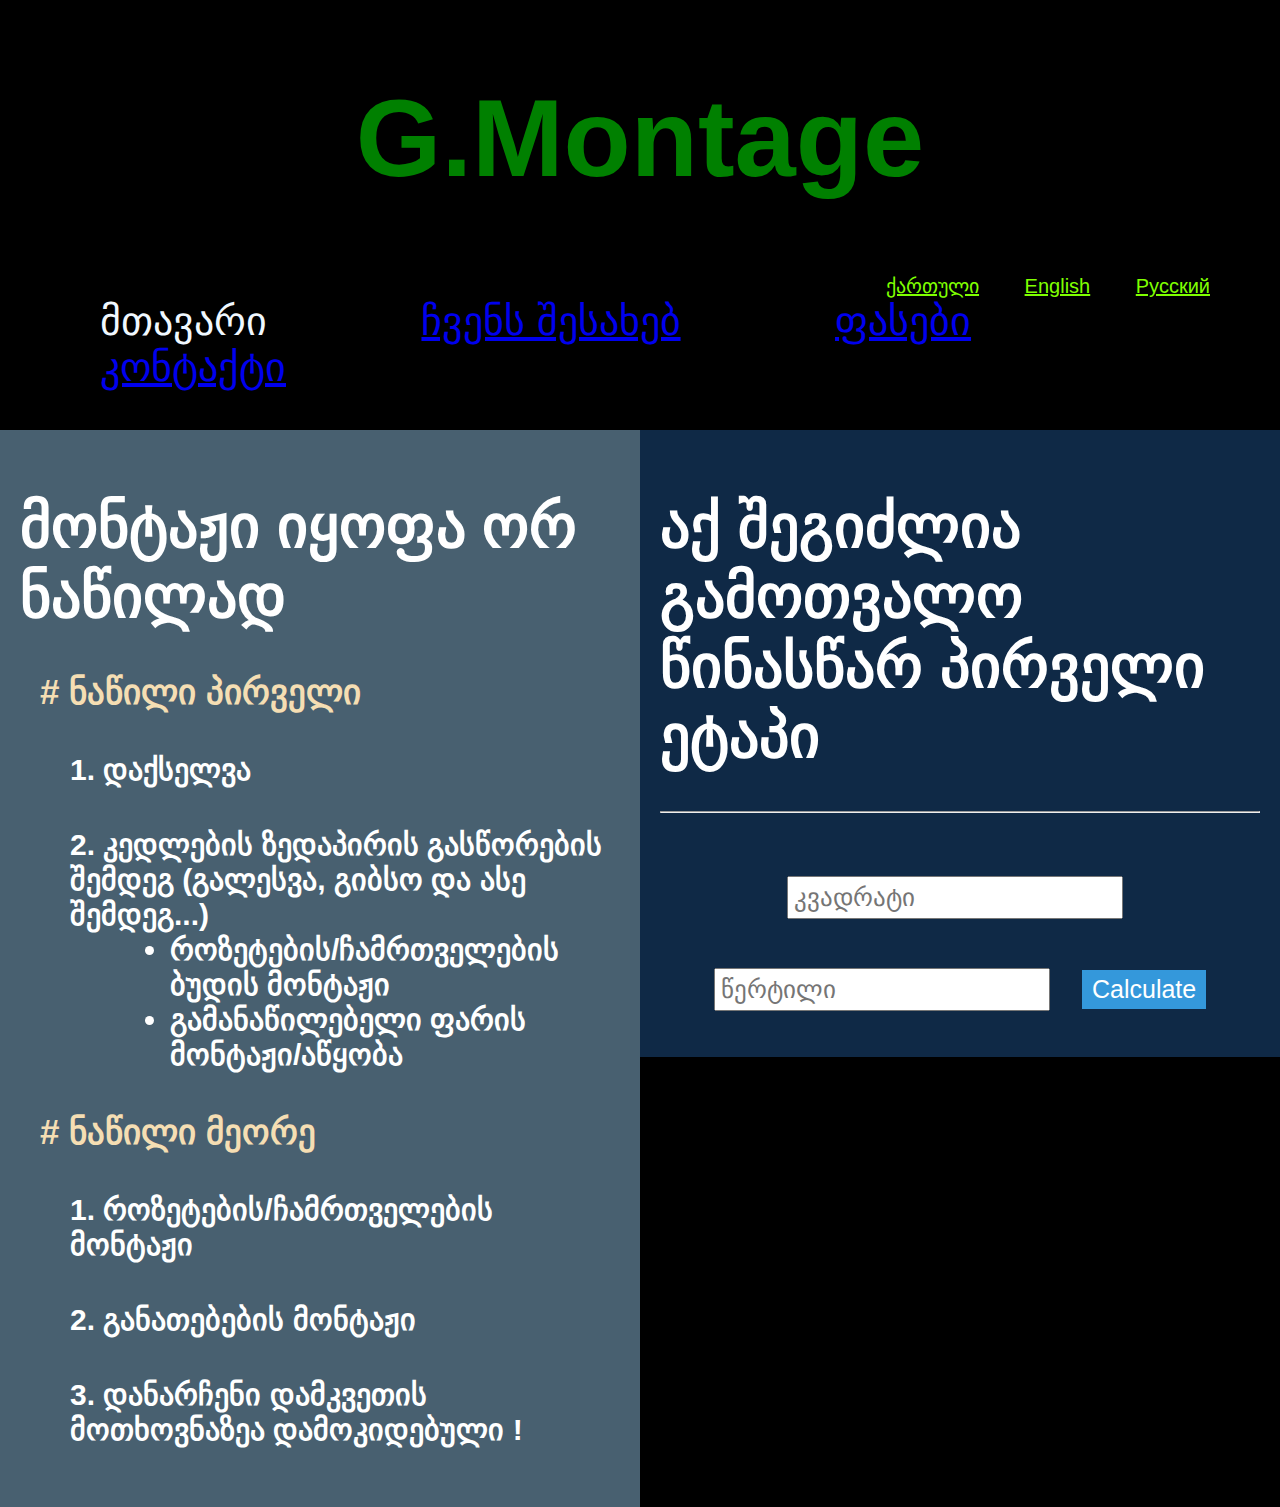
<file: Front/index.html>
<!DOCTYPE html>
<html lang="en">
<head>
    <meta charset="UTF-8">
    <meta http-equiv="X-UA-Compatible" content="IE=edge">
    <meta name="viewport" content="width=device-width, initial-scale=1.0">
    <link rel="stylesheet" href="./CSS/index.css">
    <title>G.Montage</title>
</head>
<body id="body">
    <h1 id="saxeli">G.Montage</h1>
    <div id="languages">
        <a id="ka-color" href="#">ქართული</a>
        <a id="ka-color" href="./HTML/index_en.html">English</a>
        <a id="ka-color" href="./HTML/index_ru.html">Русский</a>
    </div>
    <div>
        <div id="menu">
            <ul id="horizontal-list">
                <li id="mtavari">მთავარი</li>
                <li id="chvenshesaxeb"><a href="./HTML/chvenshesaxeb.html">ჩვენს შესახებ</a></li>
                <li id="fasebi"><a href="./HTML/fasebi.html">ფასები</a></li>
                <li id="kontaqti"><a href="./HTML/contact.html">კონტაქტი</a></li>
            </ul>
        </div>
        <div id="box-left">
            <h1>მონტაჟი იყოფა ორ ნაწილად</h1>
            <h3 id="nawilipirveli"># ნაწილი პირველი</h3>
            <h4>1. დაქსელვა</h4>
            <h4>2. კედლების ზედაპირის გასწორების შემდეგ (გალესვა, გიბსო და ასე შემდეგ...)
                <li>როზეტების/ჩამრთველების ბუდის მონტაჟი</li>
                <li>გამანაწილებელი ფარის მონტაჟი/აწყობა</li>
            </h4>
            <h3 id="nawilimeore"># ნაწილი მეორე</h3>
            <h4>1. როზეტების/ჩამრთველების მონტაჟი</h4>
            <h4>2. განათებების მონტაჟი</h4>
            <h4>3. დანარჩენი დამკვეთის მოთხოვნაზეა დამოკიდებული !</h4>
        </div>

        <div id="box-right">
            <h1>აქ შეგიძლია გამოთვალო წინასწარ პირველი ეტაპი</h1>
            <hr>
            <div>
                <div class="calculator">
                    <input type="number" id="kvadrati" placeholder="კვადრატი">
                    <input type="number" id="wertili" placeholder="წერტილი">
                    <button id="calculateButton">Calculate</button>
                </div>
                <div id="result"></div>
                
            </div>
        </div>
    </div>
    <script src="./JS/index.js"></script>
</body>
</html>
</file>
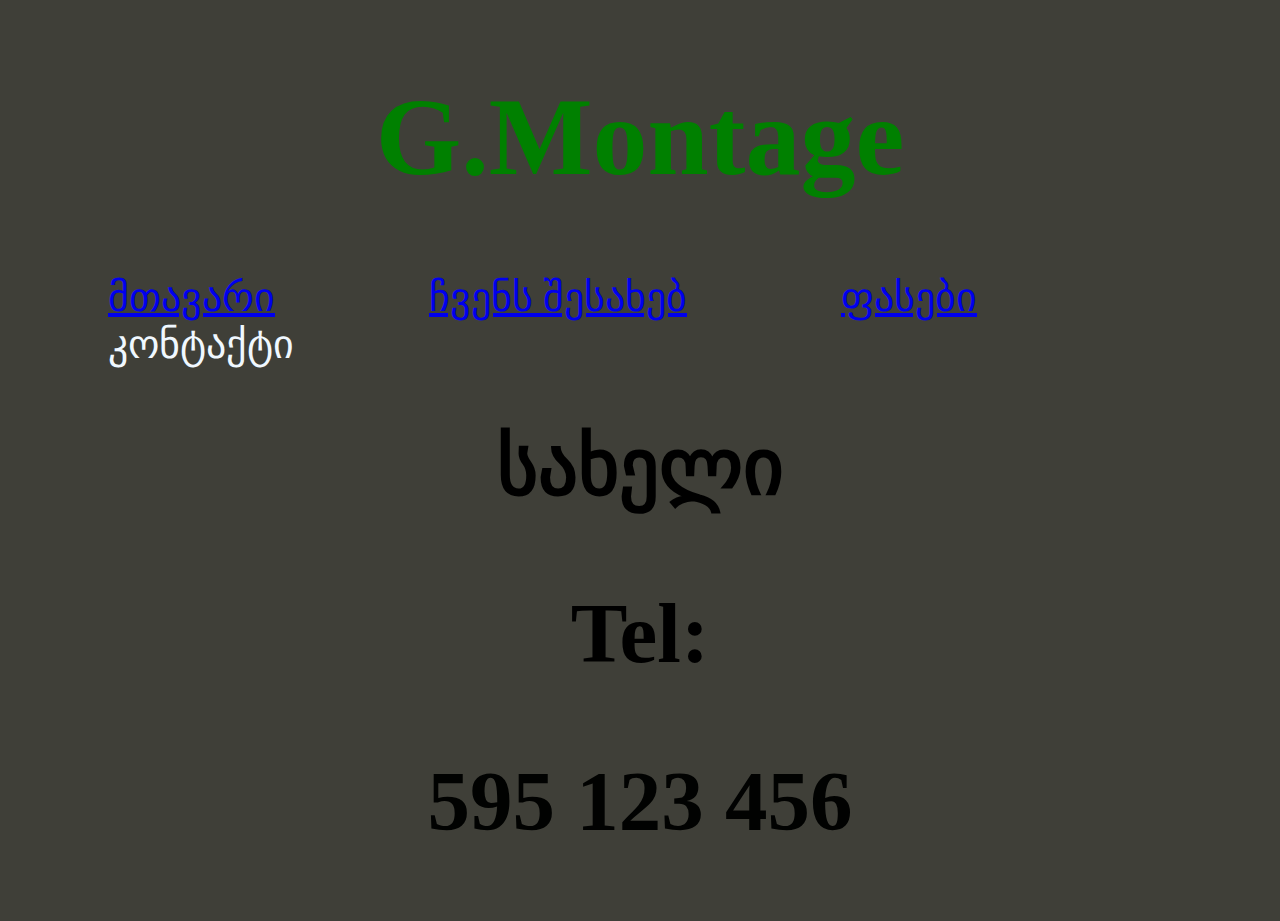
<file: Front/HTML/contact.html>
<!DOCTYPE html>
<html lang="en">
<head>
    <meta charset="UTF-8">
    <meta http-equiv="X-UA-Compatible" content="IE=edge">
    <meta name="viewport" content="width=device-width, initial-scale=1.0">
    <link rel="stylesheet" href="../CSS/contact.css">
    <title>G.Montage</title>
</head>
<body id="body">
    <h1 id="saxeli">G.Montage</h1>
    <div id="menu">
        <ul id="horizontal-list">
            <li id="mtavari"><a id="mtavari" href="../index.html">მთავარი</a></li>
            <li id="chvenshesaxeb"><a href="../HTML/chvenshesaxeb.html">ჩვენს შესახებ</a></li>
            <li id="fasebi"><a href="../HTML/fasebi.html">ფასები</a></li>
            <li id="kontaqti">კონტაქტი</li>
        </ul>
    </div>
    <div>
        <h1 id="tel">სახელი</h1>
        <h2 id="telStr">Tel:</h2>
        <h2 id="telNumber">595 123 456</h2>
    </div>
</body>
</html>
</file>
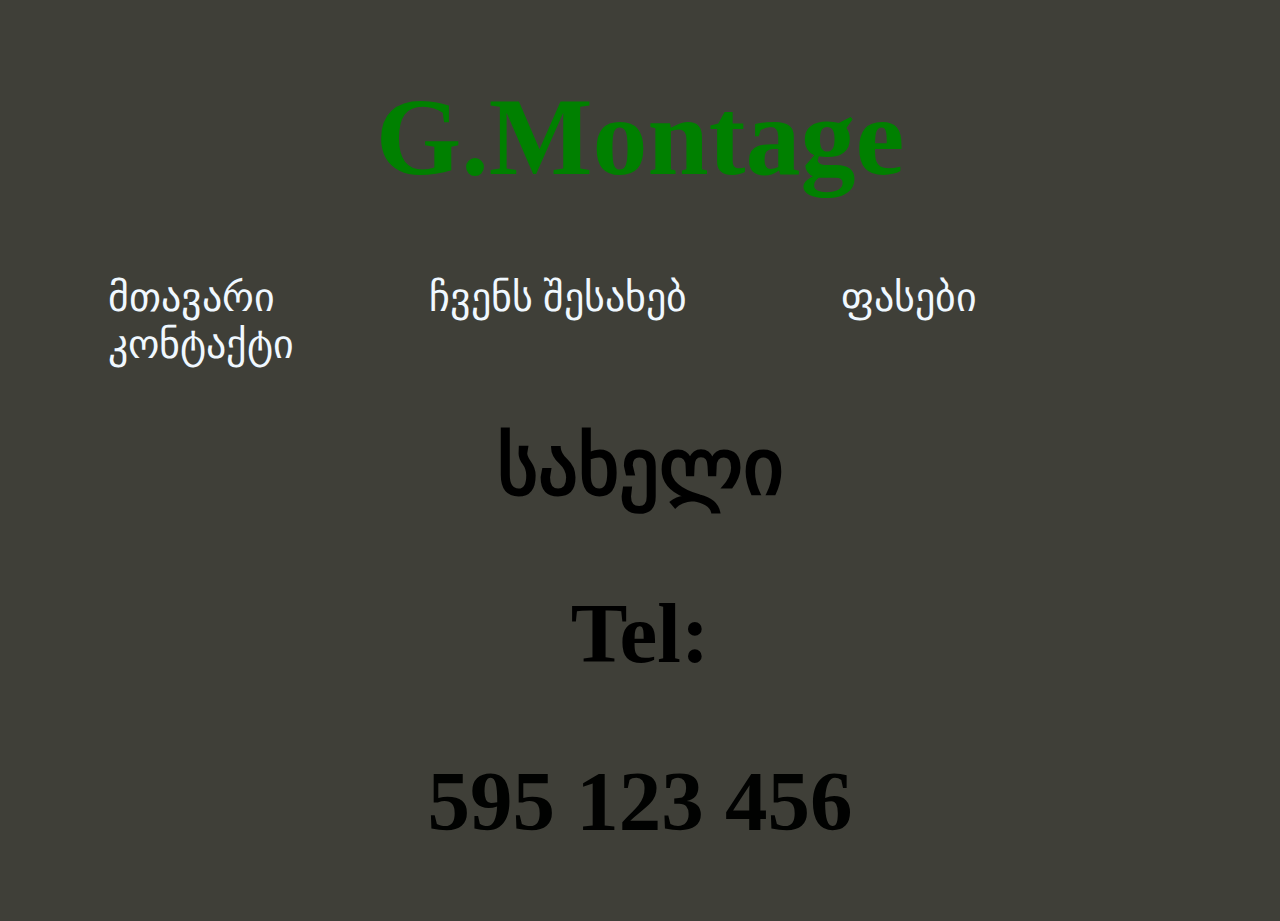
<file: Front/HTML/contect.html>
<!DOCTYPE html>
<html lang="en">
<head>
    <meta charset="UTF-8">
    <meta http-equiv="X-UA-Compatible" content="IE=edge">
    <meta name="viewport" content="width=device-width, initial-scale=1.0">
    <link rel="stylesheet" href="../CSS/contact.css">
    <title>G.Montage</title>
</head>
<body id="body">
    <h1 id="saxeli">G.Montage</h1>
    <div id="menu">
        <ul id="horizontal-list">
            <li id="mtavari">მთავარი</li>
            <li id="chvenshesaxeb">ჩვენს შესახებ</li>
            <li id="fasebi">ფასები</li>
            <li id="kontaqti">კონტაქტი</li>
        </ul>
    </div>
    <div>
        <h1 id="tel">სახელი</h1>
        <h2 id="telStr">Tel:</h2>
        <h2 id="telNumber">595 123 456</h2>
    </div>
</body>
</html>
</file>
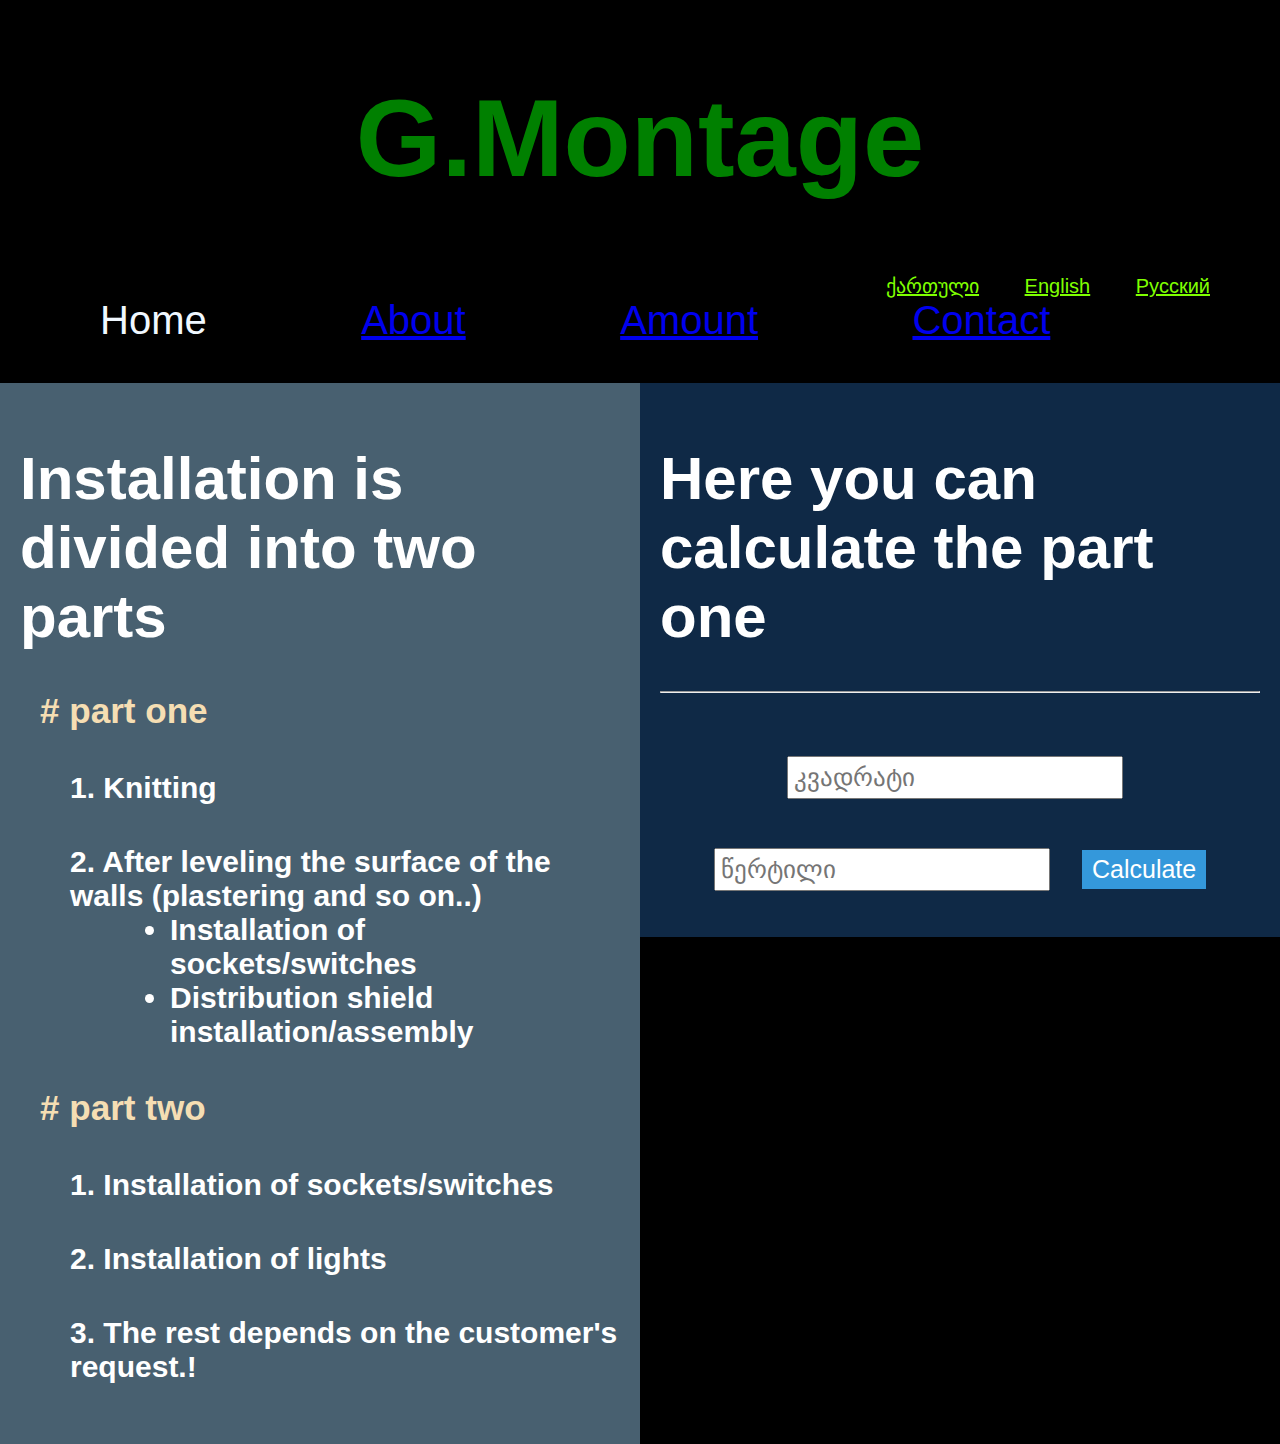
<file: Front/HTML/index_en.html>
<!DOCTYPE html>
<html lang="en">
<head>
    <meta charset="UTF-8">
    <meta http-equiv="X-UA-Compatible" content="IE=edge">
    <meta name="viewport" content="width=device-width, initial-scale=1.0">
    <link rel="stylesheet" href="../CSS/index.css">
    <title>G.Montage</title>
</head>
<body id="body">
    <h1 id="saxeli">G.Montage</h1>
    <div id="languages">
        <a id="ka-color" href="../index.html">ქართული</a>
        <a id="ka-color" href="#">English</a>
        <a id="ka-color" href="./index_ru.html">Русский</a>
    </div>
    <div>
        <div id="menu">
            <ul id="horizontal-list">
                <li id="mtavari">Home</li>
                <li id="chvenshesaxeb"><a href="../HTML/chvenshesaxeb.html">About</a></li>
                <li id="fasebi"><a href="../HTML/fasebi.html">Amount</a></li>
                <li id="kontaqti"><a href="../HTML/contact.html">Contact</a></li>
            </ul>
        </div>
        <div id="box-left">
            <h1>Installation is divided into two parts</h1>
            <h3 id="nawilipirveli"># part one</h3>
            <h4>1. Knitting</h4>
            <h4>2. After leveling the surface of the walls (plastering and so on..)
                <li>Installation of sockets/switches</li>
                <li>Distribution shield installation/assembly</li>
            </h4>
            <h3 id="nawilimeore"># part two</h3>
            <h4>1. Installation of sockets/switches</h4>
            <h4>2. Installation of lights</h4>
            <h4>3. The rest depends on the customer's request.!</h4>
        </div>

        <div id="box-right">
            <h1>Here you can calculate the part one</h1>
            <hr>
            <div>
                <div class="calculator">
                    <input type="number" id="kvadrati" placeholder="კვადრატი">
                    <input type="number" id="wertili" placeholder="წერტილი">
                    <button id="calculateButton">Calculate</button>
                </div>
                <div id="result"></div>
                
            </div>
        </div>
    </div>
    <script src="../JS/index.js"></script>
</body>
</html>
</file>
<file: Front/CSS/index.css>
#body {
    font-family: Arial, sans-serif; /* Set the font family */
    background-color: #000000; /* Set the background color */
    color: #553daa; /* Set the text color */
    margin: 0; /* Remove default margin */
    padding: 0; /* Remove default padding */
}


#saxeli {
    color: green;
    text-align: center;
    display: block;
    font-size: 110px;
}

#horizontal-list {
    list-style-type: none; /* Remove default list bullets */
    padding: 0;
    margin: 0;
    margin-bottom: 40px;
}

#horizontal-list li {
    font-size: 40px;
    color: aliceblue;
    display: inline-block; /* Display list items horizontally */
    margin-right: 50px; /* Add some spacing between list items */
    margin-left: 100px;
}

#box-left {
    font-size: 30px;
    background-color: #486070; /* Set background color for the left box */
    color: #fff; /* Set text color for the left box */
    padding: 20px; /* Add some padding to the left box */
    float: left; /* Float the left box to the left side */
    width: 50%; /* Set the width to 50% to make it take up half of the container */
    box-sizing: border-box; /* Include padding and border within the box */
}

#box-right {
    font-size: 30px;
    background-color: #0f2946; /* Set background color for the right box */
    color: #fff; /* Set text color for the right box */
    padding: 20px; /* Add some padding to the right box */
    float: left; /* Float the right box to the left side */
    width: 50%; /* Set the width to 50% to make it take up half of the container */
    box-sizing: border-box; /* Include padding and border within the box */
}

h3 {
    margin-left: 20px;
}

h4 {
    margin-left: 50px;
}

li {
    margin-left: 100px;
}

#nawilipirveli {
    color: wheat
}

#nawilimeore {
    color: wheat;
}





.calculator {
    text-align: center;
    margin: 20px;
    font-size: 80px;
}

input {
    padding: 5px;
    margin-right: 10px;
    font-size: 25px;
}

button {
    padding: 5px 10px;
    background-color: #3498db;
    color: #fff;
    border: none;
    cursor: pointer;
    font-size: 25px;
}

button:hover {
    background-color: #2980b9;
}

#result {
    text-align: center;
    margin-top: 20px;
    font-weight: bold;
}

#languages {
    text-align: end;
    font-size: 20px;
    margin-right: 50px;
}

#ka-color {
    color: chartreuse;
    margin: 20px;
}
</file>
<file: Front/CSS/contact.css>
#saxeli {
    color: green;
    text-align: center;
    display: block;
    font-size: 110px;
}

#horizontal-list {
    list-style-type: none; /* Remove default list bullets */
    padding: 0;
    margin: 0;
    margin-bottom: 40px;
}

#horizontal-list li {
    font-size: 40px;
    color: aliceblue;
    display: inline-block; /* Display list items horizontally */
    margin-right: 50px; /* Add some spacing between list items */
    margin-left: 100px;
}

#body {
    background-color: rgb(63, 63, 56);
}

#tel {
    font-size: 79px;
    text-align: center;
}

#telStr {
    font-size: 85px;
    text-align: center;
}

#telNumber {
    font-size: 85px;
    text-align: center;
    color: rgb(1, 2, 1);
}
</file>
